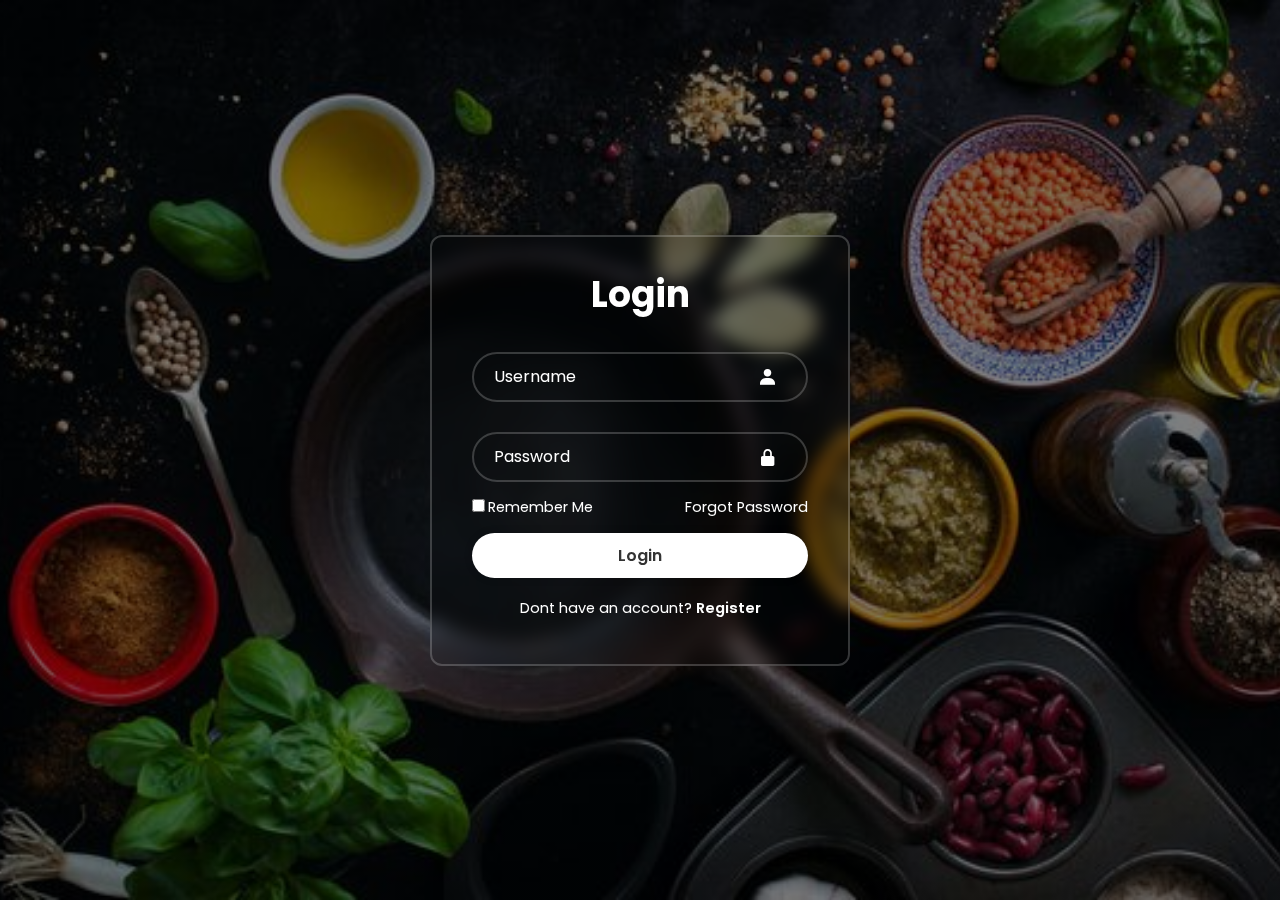
<file: index.html>
<!DOCTYPE html>
<html lang="en">
<head>
  <meta charset="UTF-8">
  <meta name="viewport" content="width=device-width, initial-scale=1.0">
  <title>LOG IN</title>
  <link rel="stylesheet" href="login.css">
  <link href='https://unpkg.com/boxicons@2.1.4/css/boxicons.min.css' rel='stylesheet'>
</head>
<body>
  <div class="wrapper">
    <form action="ecommerce.html">
      <h1>Login</h1>
      <div class="input-box">
        <input type="text" placeholder="Username" required>
        <i class='bx bxs-user'></i>
      </div>
      <div class="input-box">
        <input type="password" placeholder="Password" required>
        <i class='bx bxs-lock-alt' ></i>
      </div>
      <div class="remember-forgot">
        <label><input type="checkbox">Remember Me</label>
        <a href="#">Forgot Password</a>
      </div>
      <button type="submit" class="btn">Login</button>
      <div class="register-link">
        <p>Dont have an account? <a href="#">Register</a></p>
      </div>
    </form>
  </div>
</body>
</html>
</file>
<file: login.css>
@import url('https://fonts.googleapis.com/css2?family=Poppins:ital,wght@0,100;0,200;0,300;0,400;0,500;0,600;0,700;0,800;0,900;1,100;1,200;1,300;1,400;1,500;1,600;1,700;1,800;1,900&display=swap');

* {
    margin: 0;
    padding: 0;
    box-sizing: border-box;
    font-family: "Poppins", sans-serif;
  }
  
  body {
    display: flex;
    justify-content: center;
    align-items: center;
    min-height: 100vh;
    background:linear-gradient(rgba(0,0,0,0.50),rgba(0,0,0,0.50),rgba(0,0,0,0.50)), url("foodblog1.jpg");
    background-size: cover;
    background-position: center;
  }
  
  .wrapper {
    width: 420px;
    background: transparent;
    border: 2px solid rgba(255, 255, 255, .2);
    backdrop-filter: blur(9px);
    color: #fff;
    border-radius: 12px;
    padding: 30px 40px;
  }
  
  .wrapper h1 {
    font-size: 36px;
    text-align: center;
  }
  
  .wrapper .input-box {
    position: relative;
    width: 100%;
    height: 50px;
    margin: 30px 0;
  }
  
  .input-box input {
    width: 100%;
    height: 100%;
    background: transparent;
    border: none;
    outline: none;
    border: 2px solid rgba(255, 255, 255, .2);
    border-radius: 40px;
    font-size: 16px;
    color: #fff;
    padding: 20px 45px 20px 20px;
  }
  
  .input-box input::placeholder {
    color: #fff;
  }
  
  .input-box i {
    position: absolute;
    right: 20px;
    top: 30%;
    transform: translate(-50%);
    font-size: 20px;
  }
  
  .wrapper .remember-forgot {
    display: flex;
    justify-content: space-between;
    font-size: 14.5px;
    margin: -15px 0 15px;
  }
  
  .remember-forgot label input {
    accent-color: #fff;
    margin-right: 3px;
  }
  
  .remember-forgot a {
    color: #fff;
    text-decoration: none;
  }
  
  .remember-forgot a:hover {
    text-decoration: underline;
  }
  
  .wrapper .btn {
    width: 100%;
    height: 45px;
    background: #fff;
    border: none;
    outline: none;
    border-radius: 40px;
    box-shadow: 0 0 10px rgba(0, 0, 0, .1);
    cursor: pointer;
    font-size: 16px;
    color: #333;
    font-weight: 600;
  }
  
  .wrapper .register-link {
    font-size: 14.5px;
    text-align: center;
    margin: 20px 0 15px;
  }
  
  .register-link p a {
    color: #fff;
    text-decoration: none;
    font-weight: 600;
  }
  
  .register-link p a:hover {
    text-decoration: underline;
  }


  /* Media Queries */
@media (max-width: 768px) {
    .wrapper {
        padding: 20px 30px;
    }

    .wrapper h1 {
        font-size: 28px;
    }

    .input-box input {
        font-size: 14px;
        padding: 15px 40px 15px 15px;
    }

    .input-box i {
        font-size: 18px;
    }

    .wrapper .btn {
        height: 40px;
        font-size: 14px;
    }

    .register-link {
        font-size: 13px;
    }
}

@media (max-width: 480px) {
    .wrapper {
        padding: 15px 20px;
    }

    .wrapper h1 {
        font-size: 24px;
    }

    .input-box input {
        font-size: 12px;
        padding: 10px 35px 10px 10px;
    }

    .input-box i {
        font-size: 16px;
    }

    .wrapper .btn {
        height: 35px;
        font-size: 12px;
    }

    .register-link {
        font-size: 12px;
    }
}
</file>
